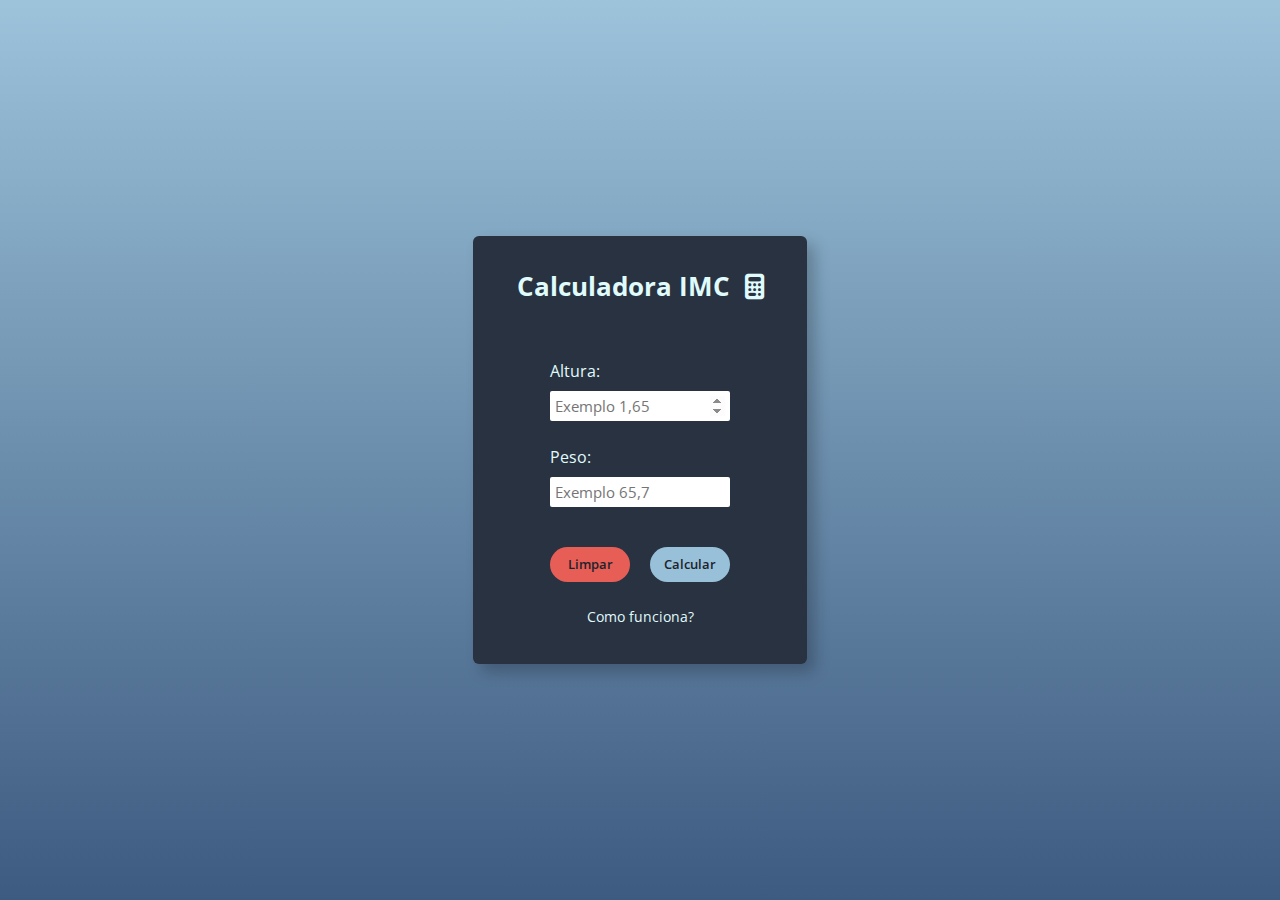
<file: index.html>
<!DOCTYPE html>
<html lang="pt-br">

<head>
    <meta charset="UTF-8">
    <meta http-equiv="X-UA-Compatible" content="IE=edge">
    <meta name="viewport" content="width=device-width, initial-scale=1.0">
    <title>Calculadora IMC</title>
    <link rel="shortcut icon" href="favicon.ico" type="image/x-icon"><!--LINK DO FAVICON-->
    <link rel="stylesheet" href="style.css"><!--LINK DA CSS-->
    <link rel="stylesheet" href="font-awesome/css/all.min.css"><!--LINK DOS ICONES-->

</head>

<body>
    <!--SECTION ONDE FICA A CALCULADORA COM OS SEUS LINKS, BOTÕES E INPUST.-->
    <section id="section">
        <div id="calculadora">
            <!--TITULO-->
            <h1>Calculadora IMC <i class="fa-solid fa-calculator"></i></h1>
            <!--FORMULÁRIO-->
            <form id="form" onsubmit="return false">
                <!--onsubmit="return false", FAZ COM QUE NADA SEJA ENVIADO E NENHUMA AÇÃO TOMADA.-->
                <!--INPUT DA ALTURA-->
                <div class="input">
                    <label for="altura">Altura:</label>
                    <input type="number" name="altura" id="altura" autofocus required placeholder="Exemplo 1,65"
                        step='0.01'>
                    <!--STEP FAZ COM QUE O VALOR SEJA CREMENTADO DE 0.01-->
                    <!--AUTOFOCUS PARA INICIAR COM O INPUT SELECIONADO-->
                    <!--REQUIRED PARA FAZER O CALCULO APÓS OS DADOS SEREM PREENCHIDOS-->
                </div>
                <!--INPUT DO PESO-->
                <div class="input">
                    <label for="peso">Peso:</label>
                    <input type="number" name="peso" id="peso" required placeholder="Exemplo 65,7" step="0.01">
                    <!--REQUIRED PARA FAZER O CALCULO APÓS OS DADOS SEREM PREENCHIDOS-->
                </div>
                <p id="resposta-erro"></p>
                <!--BOTÕES DE CALCULAR E LIMPAR-->
                <div id="botoes">
                    <button type="reset" id="b-limpar">Limpar</button>
                    <button id="b-calcular" type="menu">Calcular</button>
                </div>
            </form>
            <!--LINK DE COMO FUNCIONA O CALCULO-->
            <a href="como-funciona.html" rel="next">Como funciona?</a>
        </div>


        <!--RESULTADO APÓS O CALCULO-->
        <div id="resultados">

            <!--PARAGRAGOS COM OS DADOS DO CALCULO-->
            <div id="dados-imc">
                <p>Seu IMC é: <span id="seu-imc"></span></p>
                <p><span id="imc-clacificacao"></span></p>
            </div>

            <!--TABELA COM AS CLASSIFICAÇÕES-->

            <table>
                <thead>
                    <tr>
                        <th>IMC</th>
                        <th>Classificação</th>
                    </tr>
                </thead>
                <tbody>
                    <tr id="magreza"><!--ID PARA IDENTIFICA A CLASSIFICAÇÃO QUANDO FOR MUDAR A COR DA FONTE NO JS-->
                        <td>Abaixo de 18,5</td>
                        <td>Magreza</td>
                    </tr>
                    <tr id="normal">
                        <td>Entre 18,5 e 24,9</td>
                        <td>Normal</td>
                    </tr>
                    <tr id="obesidade-i">
                        <td>Entre 25,0 e 29,9</td>
                        <td>Obesidade I</td>
                    </tr>
                    <tr id="obesidade-ii">
                        <td>Entre 30,0 e 39,9</td>
                        <td>Obesidade II</td>
                    </tr>
                    <tr id="obesidade-iii">
                        <td>Maior que 40,0</td>
                        <td>Obesidade III</td>
                    </tr>
                </tbody>
            </table>

            <!--BOTÃO PARA VOLTAR PARA A CALCULADORA-->
            <button id="b-voltar">Voltar</button>
        </div>
    </section>
    <script src="script.js"></script><!--ARQUIVO JS-->
</body>

</html>
</file>
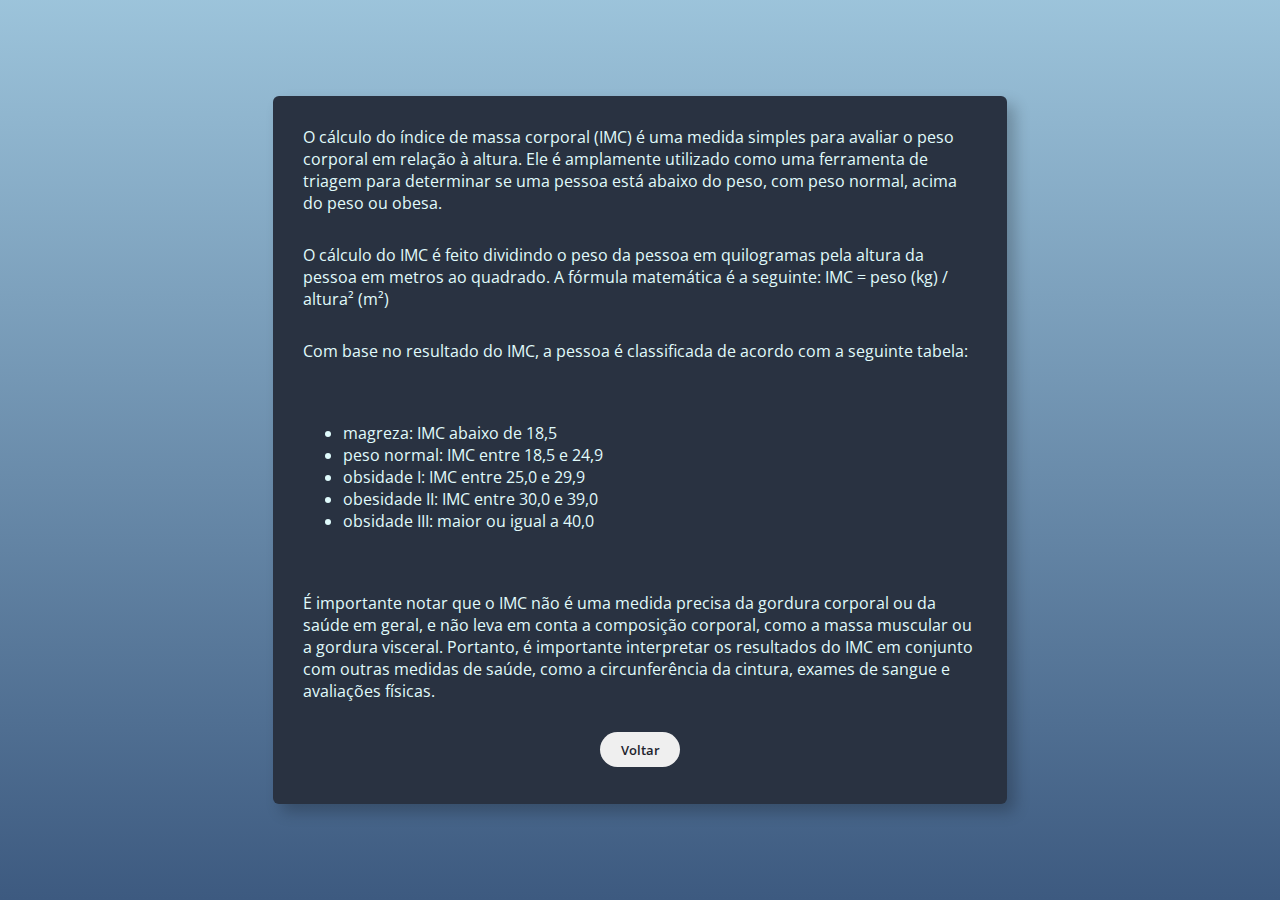
<file: como-funciona.html>
<!DOCTYPE html>
<html lang="pt-br">

<head>
    <meta charset="UTF-8">
    <meta http-equiv="X-UA-Compatible" content="IE=edge">
    <meta name="viewport" content="width=device-width, initial-scale=1.0">
    <title>Como Funciona?</title>
    <link rel="shortcut icon" href="/img/favicon/favicon.ico" type="image/x-icon">
    <link rel="stylesheet" href="style.css">
    <link rel="stylesheet" href="media.css">
</head>

<body>
    <section id="explicacao">
        <p>O cálculo do índice de massa corporal (IMC) é uma medida simples para avaliar o peso corporal em relação à
            altura. Ele é amplamente utilizado como uma ferramenta de triagem para determinar se uma pessoa está abaixo
            do peso, com peso normal, acima do peso ou obesa.</p>

        <p>O cálculo do IMC é feito dividindo o peso da pessoa em quilogramas pela altura da pessoa em metros ao
            quadrado. A fórmula matemática é a seguinte: IMC = peso (kg) / altura² (m²)
        </p>

        <p>Com base no resultado do IMC, a pessoa é classificada de acordo com a seguinte tabela:</p>

        <ul>
            <li>magreza: IMC abaixo de 18,5</li>
            <li>peso normal: IMC entre 18,5 e 24,9</li>
            <li>obsidade I: IMC entre 25,0 e 29,9</li>
            <li>obesidade II: IMC entre 30,0 e 39,0</li>
            <li>obsidade III: maior ou igual a 40,0</li>
        </ul>

        <p> É importante notar que o IMC não é uma medida precisa da gordura corporal ou da saúde em geral, e não leva
            em conta a composição corporal, como a massa muscular ou a gordura visceral. Portanto, é importante
            interpretar os resultados do IMC em conjunto com outras medidas de saúde, como a circunferência da cintura,
            exames de sangue e avaliações físicas.
        </p>

        <a href="index.html"><button id="b-voltar-ajuda">Voltar</button></a>
    </section>

</body>

</html>
</file>
<file: style.css>
@charset "UTF-8";
/*LINK DA FONTE*/
@import url('https://fonts.googleapis.com/css2?family=Open+Sans:ital,wght@0,300;0,400;0,500;0,600;0,700;0,800;1,300;1,400;1,500;1,600;1,700;1,800&family=Roboto:ital,wght@0,300;0,400;0,500;0,700;0,900;1,100;1,300;1,400;1,500;1,700;1,900&display=swap');

/*VARIAVEL COM A FONTE PADRÃO DA PÁGINA*/
:root {
    --fonte-padrao: 'Open Sans', sans-serif;
}

/*ZERANDO MARGIN E DEIXANDO ALGUMAS COISAS PADRÃO*/
* {
    margin: 0;
    padding: 0;
    box-sizing: border-box;
    outline: none;
    font-family: var(--fonte-padrao);
    transition: 100ms;
}

body {
    background-image: linear-gradient(#98c1d9f5, #3D5A80);
    min-height: 100vh;
    display: flex;
    align-items: center;
    justify-content: center;
}


#section {
    background-color: #293241;
    color: #E0FBFC;
    width: 334px;
    height: 428px;
    border-radius: 6px;
    display: flex;
    justify-content: center;
    align-items: center;
    flex-direction: column;
    box-shadow: 08px 08px 15px rgba(0, 0, 0, 0.233);

}

#calculadora {
    display: flex;
    justify-content: center;
    align-items: center;
    flex-direction: column;

}

#calculadora h1 {
    margin-bottom: 31px;
    font-size: 1.6rem;
    text-align: center;
}

h1>i {
    margin-left: 0.5rem;
}

label {
    margin-bottom: 9px;
}

.input {
    display: flex;
    justify-content: center;
    flex-direction: column;
    width: 180px;
    margin: 25px 62px 25px 62px;
}

input[type="number"] {
    padding: 0.3rem;
    font-size: 0.95rem;
    border-radius: 2px;
    border: 0;


}

#resposta-erro {
    text-align: center;
    font-style: italic;
    font-size: 0.9rem;
    color: #e78b56;
}

#botoes {
    display: flex;
    align-items: center;
    justify-content: center;
    gap: 20px;
    margin-top: 40px;


}

button {
    width: 80px;
    height: 35px;
    border: 0;
    border-radius: 50px;
    cursor: pointer;
    font-weight: 600;
    color: #1D232D;
    transition: 50ms;
}

/*ESTILOS DOS BOTÕES*/
#b-limpar {
    background-color: #E75E56;
}

#b-limpar:hover {
    background-color: #e64a42;
    color: #E0FBFC;
}

#b-limpar:active {
    color: #d5d998;
}

#b-calcular {
    background-color: #98C1D9;
}

#b-calcular:hover {
    background-color: #5196c0;
    color: #E0FBFC;
}

#b-calcular:active {
    color: #d5d998;
}

a {
    text-decoration: none;
    color: #E0FBFC;
    margin-top: 25px;
    margin-bottom: 5px;
    font-size: 0.89rem;

}

a:hover {
    color: #d9dbae;
}

/*RESULTADOS*/
#resultados {

    display: none;
    align-items: center;
    justify-content: center;
    flex-direction: column;

}

#dados-imc {
    margin-bottom: 25px;
    text-align: center;
    font-size: 1.5rem;
}

#imc-clacificacao {
    font-weight: 700;
}

table {
    border-collapse: collapse;
    /*TIRA A SEPARAÇÃO DAS BORDAS*/
}

th,
td {
    border: 1px solid white;
    padding: 6px;
    width: 140px;
}

#b-voltar {
    margin-top: 30px;
    transition: 200ms;
}

#b-voltar:hover {
    color: #1D232D;
    background-color: #d7e5ec;
}

#b-voltar:active {
    color: #606345;
}

/*COMO FUNCIONA.HTML "ESTILO DA PÁGINA" */

#explicacao {
    background-color: #293241;
    color: #E0FBFC;
    width: 734px;
    height: 708px;
    border-radius: 6px;
    box-shadow: 08px 08px 15px rgba(0, 0, 0, 0.233);

}

#explicacao>p {
    margin: 30px
}

ul {
    margin: 60px;
    margin-left: 70px;
}

#b-voltar-ajuda {
    display: block;
    margin: auto;
    margin-bottom: 30px;
}

#b-voltar-ajuda:hover {
    color: #1D232D;
    background-color: #d7e5ec;
}

#b-voltar-ajuda:active {
    color: #606345;
}
</file>
<file: media.css>
@charset "UTF-8";

@media screen and (max-width:768px) {


    body{
        background: #293241;
    }
    #explicacao {
        height: 830px;
        width: 610px;
        box-shadow: 0px 0px 0px 0px;

    }

    #b-voltar-ajuda {
        margin-top: 45px;
    }

}
</file>
